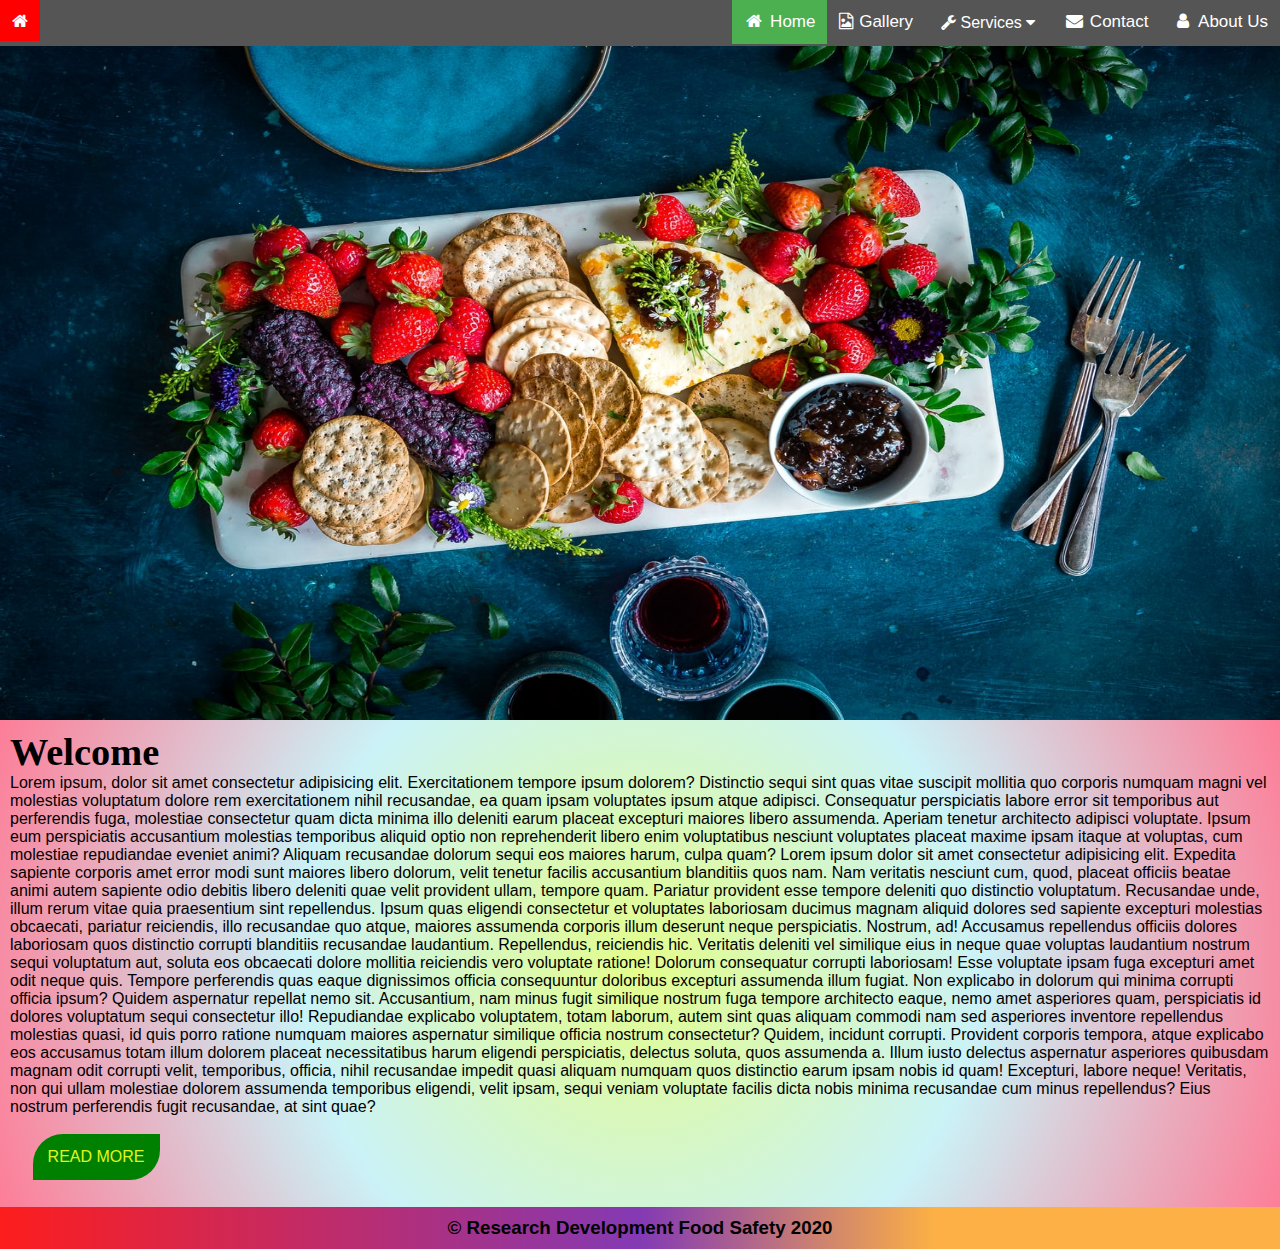
<file: index.html>
<!DOCTYPE html>
<html lang="en">

<head>
  <meta charset="UTF-8" />
  <meta name="viewport" content="width=device-width, initial-scale=1.0" />
  <title>Home</title>

  <link rel="stylesheet" href="https://cdnjs.cloudflare.com/ajax/libs/font-awesome/4.7.0/css/font-awesome.min.css">
  <link rel="stylesheet" href="main.css">

<body>

  <div class="navbar">
    <span style="float:left;"> <a href="index.html" class='fa fa-5x fa-home'></a>
    </span>
    <a href="about.html"><i class="fa fa-fw fa-user"></i> About Us</a>
    <a href="contact.html"><i class="fa fa-fw fa-envelope"></i> Contact</a>
    <div class="dropdown">
      <button class="dropbtn"><i class="fa  fa-wrench"></i> Services
        <i class="fa fa-caret-down"></i>
      </button>
      <div class="dropdown-content">
        <a href="serv1.html" target="_blank">Article Writing</a>
        <a href="serv2.html" target="_blank">Poster Making</a>
        <a href="serv3.html" target="_blank">Quiz Arena</a>
      </div>
    </div>
    <a href="gallery.html"><i class="fa fa-file-picture-o"></i> Gallery</a>
    <a class="active" href="index.html"><i class="fa fa-fw fa-home"></i> Home</a>
  </div>


  <div class="header">
    <!--        image container          -->
    
  </div>

  <div class="row">

    <div class="column2">
      <h2 style="font-family: cursive; font-size: 3vw;">Welcome</h2>
      Lorem ipsum, dolor sit amet consectetur adipisicing elit. Exercitationem tempore ipsum dolorem? Distinctio sequi
      sint quas vitae suscipit mollitia quo corporis numquam magni vel molestias voluptatum dolore rem exercitationem
      nihil recusandae, ea quam ipsam voluptates ipsum atque adipisci. Consequatur perspiciatis labore error sit
      temporibus aut perferendis fuga, molestiae consectetur quam dicta minima illo deleniti earum placeat excepturi
      maiores libero assumenda. Aperiam tenetur architecto adipisci voluptate. Ipsum eum perspiciatis accusantium
      molestias temporibus aliquid optio non reprehenderit libero enim voluptatibus nesciunt voluptates placeat maxime
      ipsam itaque at voluptas, cum molestiae repudiandae eveniet animi? Aliquam recusandae dolorum sequi eos maiores
      harum, culpa quam? Lorem ipsum dolor sit amet consectetur adipisicing elit. Expedita sapiente corporis amet error
      modi sunt maiores libero dolorum, velit tenetur facilis accusantium blanditiis quos nam. Nam veritatis nesciunt
      cum, quod, placeat officiis beatae animi autem sapiente odio debitis libero deleniti quae velit provident ullam,
      tempore quam. Pariatur provident esse tempore deleniti quo distinctio voluptatum. Recusandae unde, illum rerum
      vitae quia praesentium sint repellendus. Ipsum quas eligendi consectetur et voluptates laboriosam ducimus magnam
      aliquid dolores sed sapiente excepturi molestias obcaecati, pariatur reiciendis, illo recusandae quo atque,
      maiores assumenda corporis illum deserunt neque perspiciatis. Nostrum, ad! Accusamus repellendus officiis dolores
      laboriosam quos distinctio corrupti blanditiis recusandae laudantium. Repellendus, reiciendis hic. Veritatis
      deleniti vel similique eius in neque quae voluptas laudantium nostrum sequi voluptatum aut, soluta eos obcaecati
      dolore mollitia reiciendis vero voluptate ratione! Dolorum consequatur corrupti laboriosam! Esse voluptate ipsam
      fuga excepturi amet odit neque quis. Tempore perferendis quas eaque dignissimos officia consequuntur doloribus
      excepturi assumenda illum fugiat. Non explicabo in dolorum qui minima corrupti officia ipsum? Quidem aspernatur
      repellat nemo sit. Accusantium, nam minus fugit similique nostrum fuga tempore architecto eaque, nemo amet
      asperiores quam, perspiciatis id dolores voluptatum sequi consectetur illo! Repudiandae explicabo voluptatem,
      totam laborum, autem sint quas aliquam commodi nam sed asperiores inventore repellendus molestias quasi, id quis
      porro ratione numquam maiores aspernatur similique officia nostrum consectetur? Quidem, incidunt corrupti.
      Provident corporis tempora, atque explicabo eos accusamus totam illum dolorem placeat necessitatibus harum
      eligendi perspiciatis, delectus soluta, quos assumenda a. Illum iusto delectus aspernatur asperiores quibusdam
      magnam odit corrupti velit, temporibus, officia, nihil recusandae impedit quasi aliquam numquam quos distinctio
      earum ipsam nobis id quam! Excepturi, labore neque! Veritatis, non qui ullam molestiae dolorem assumenda
      temporibus eligendi, velit ipsam, sequi veniam voluptate facilis dicta nobis minima recusandae cum minus
      repellendus? Eius nostrum perferendis fugit recusandae, at sint quae?

      <p class="jump-link"> <a href="#"> Read More </a></p>

    </div>

  </div>

  <div class="row">
    <div class="footer">
      <h3>&copy; Research Development Food Safety 2020</h3>
    </div>
  </div>
</body>

</html>
</file>
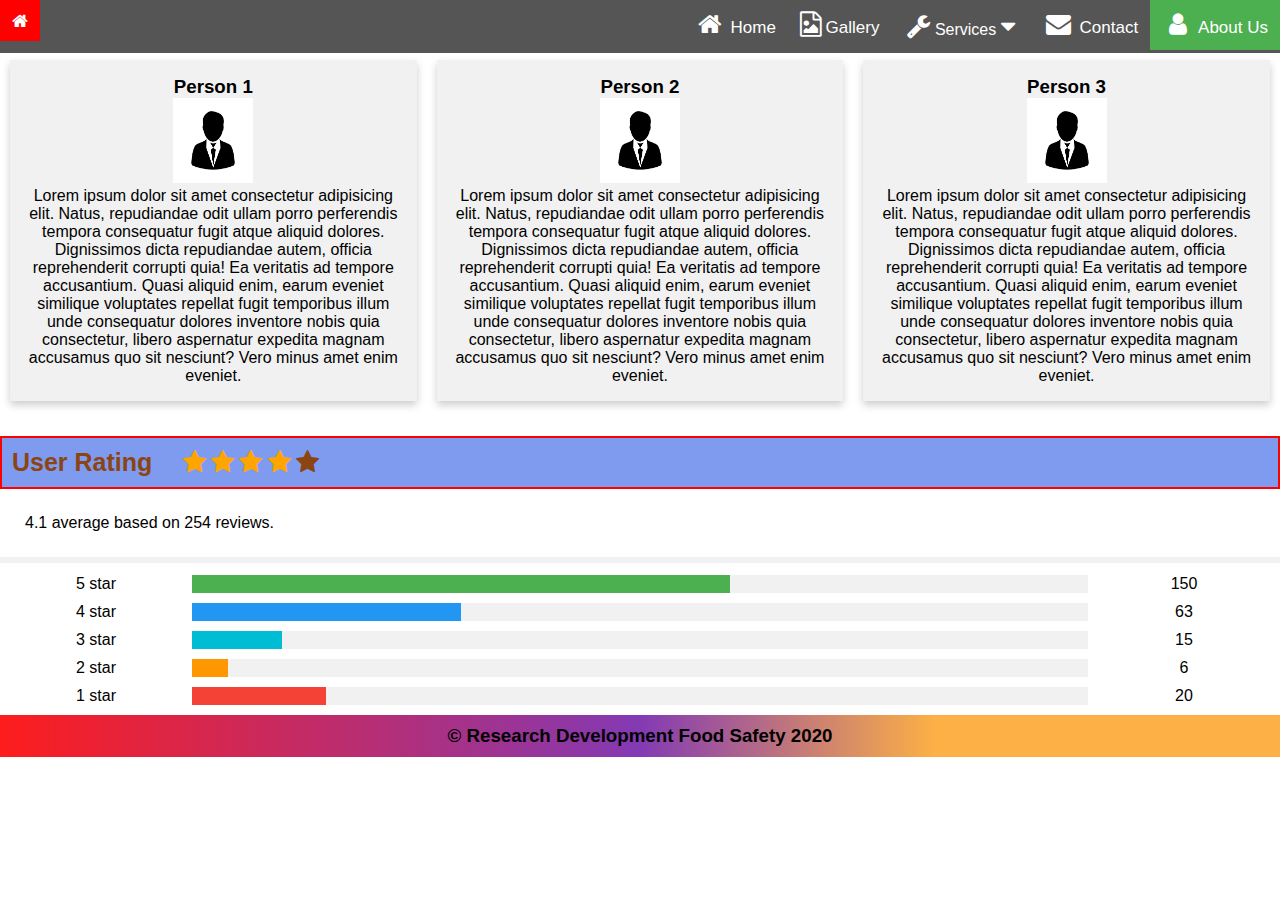
<file: about.html>
<!DOCTYPE html>
<html lang="en">

<head>
  <meta charset="UTF-8" />
  <meta name="viewport" content="width=device-width, initial-scale=1.0" />
  <title>About Us</title>
  <link rel="stylesheet" href="https://cdnjs.cloudflare.com/ajax/libs/font-awesome/4.7.0/css/font-awesome.min.css" />
  <link rel="stylesheet" href="aboutstyle.css">
</head>

<body>
  <div class="navbar">
    <span style="float: left">
      <a href="index.html" class="fa fa-5x fa-home"></a>
    </span>
    <a class="active" href="about.html"><i class="fa fa-fw fa-user"></i> About Us</a>
    <a href="contact.html"><i class="fa fa-fw fa-envelope"></i> Contact</a>
    <div class="dropdown">
      <button class="dropbtn">
        <i class="fa fa-wrench"></i> Services
        <i class="fa fa-caret-down"></i>
      </button>
      <div class="dropdown-content">
        <a href="serv1.html" target="_blank">Article Writing</a>
        <a href="serv2.html" target="_blank">Poster Making</a>
        <a href="serv3.html" target="_blank">Quiz Arena</a>
      </div>
    </div>

    <a href="gallery.html"><i class="fa fa-file-picture-o"></i> Gallery</a>
    <a href="index.html"><i class="fa fa-fw fa-home"></i> Home</a>
  </div>

  <div class="row">

    <div class="column">
      <div class="card">
        <h3>Person 1</h3>

        <img src="person.jpg" width="80px" height="85px" alt="person" />

        <p>
          Lorem ipsum dolor sit amet consectetur adipisicing elit. Natus,
          repudiandae odit ullam porro perferendis tempora consequatur fugit
          atque aliquid dolores. Dignissimos dicta repudiandae autem, officia
          reprehenderit corrupti quia! Ea veritatis ad tempore accusantium.
          Quasi aliquid enim, earum eveniet similique voluptates repellat
          fugit temporibus illum unde consequatur dolores inventore nobis quia
          consectetur, libero aspernatur expedita magnam accusamus quo sit
          nesciunt? Vero minus amet enim eveniet.
        </p>
      </div>
    </div>


    <div class="column">
      <div class="card">
        <h3>Person 2</h3>
        <img src="person.jpg" width="80px" height="85px" alt="person" />

        <p>
          Lorem ipsum dolor sit amet consectetur adipisicing elit. Natus,
          repudiandae odit ullam porro perferendis tempora consequatur fugit
          atque aliquid dolores. Dignissimos dicta repudiandae autem, officia
          reprehenderit corrupti quia! Ea veritatis ad tempore accusantium.
          Quasi aliquid enim, earum eveniet similique voluptates repellat
          fugit temporibus illum unde consequatur dolores inventore nobis quia
          consectetur, libero aspernatur expedita magnam accusamus quo sit
          nesciunt? Vero minus amet enim eveniet.
        </p>
      </div>
    </div>

    <div class="column">
      <div class="card">
        <h3>Person 3</h3>
        <img src="person.jpg" width="80px" height="85px" alt="person" />

        <p>
          Lorem ipsum dolor sit amet consectetur adipisicing elit. Natus,
          repudiandae odit ullam porro perferendis tempora consequatur fugit
          atque aliquid dolores. Dignissimos dicta repudiandae autem, officia
          reprehenderit corrupti quia! Ea veritatis ad tempore accusantium.
          Quasi aliquid enim, earum eveniet similique voluptates repellat
          fugit temporibus illum unde consequatur dolores inventore nobis quia
          consectetur, libero aspernatur expedita magnam accusamus quo sit
          nesciunt? Vero minus amet enim eveniet.
        </p>
      </div>
    </div>
  </div>
  <div class="row" id="rating" >
     <span class="heading" style="margin-top: 30px;">User Rating</span>
    <span class="fa fa-star checked"></span>
    <span class="fa fa-star checked"></span>
    <span class="fa fa-star checked"></span>
    <span class="fa fa-star checked"></span>
    <span class="fa fa-star"></span>

  </div>
  <p style="margin: 25px;">4.1 average based on 254 reviews.</p>
  <hr style="border:3px solid #f1f1f1">

  <div class="row" style="margin-top:2px;">
    <div class="side">
      <div style="text-align: center;">5 star</div>
    </div>
    <div class="middle">
      <div class="bar-container">
        <div class="bar-5"></div>
      </div>
    </div>
    <div class="side right">
      <div style="text-align: center;">150</div>
    </div>
    <div class="side">
      <div style="text-align: center;">4 star</div>
    </div>
    <div class="middle">
      <div class="bar-container">
        <div class="bar-4"></div>
      </div>
    </div>
    <div class="side right">
      <div style="text-align: center;">63</div>
    </div>
    <div class="side">
      <div style="text-align: center;">3 star</div>
    </div>
    <div class="middle">
      <div class="bar-container">
        <div class="bar-3"></div>
      </div>
    </div>
    <div class="side right">
      <div style="text-align: center;">15</div>
    </div>
    <div class="side">
      <div style="text-align: center;">2 star</div>
    </div>
    <div class="middle">
      <div class="bar-container">
        <div class="bar-2"></div>
      </div>
    </div>
    <div class="side right">
      <div style="text-align: center;">6</div>
    </div>
    <div class="side">
      <div style="text-align: center;">1 star</div>
    </div>
    <div class="middle">
      <div class="bar-container">
        <div class="bar-1"></div>
      </div>
    </div>
    <div class="side right">
      <div style="text-align: center;">20</div>
    </div>
  </div>
  <footer>
  <div class="footer">
    <h3>&copy; Research Development Food Safety 2020</h3>
  </div>
</footer>

</body>

</html>
</file>
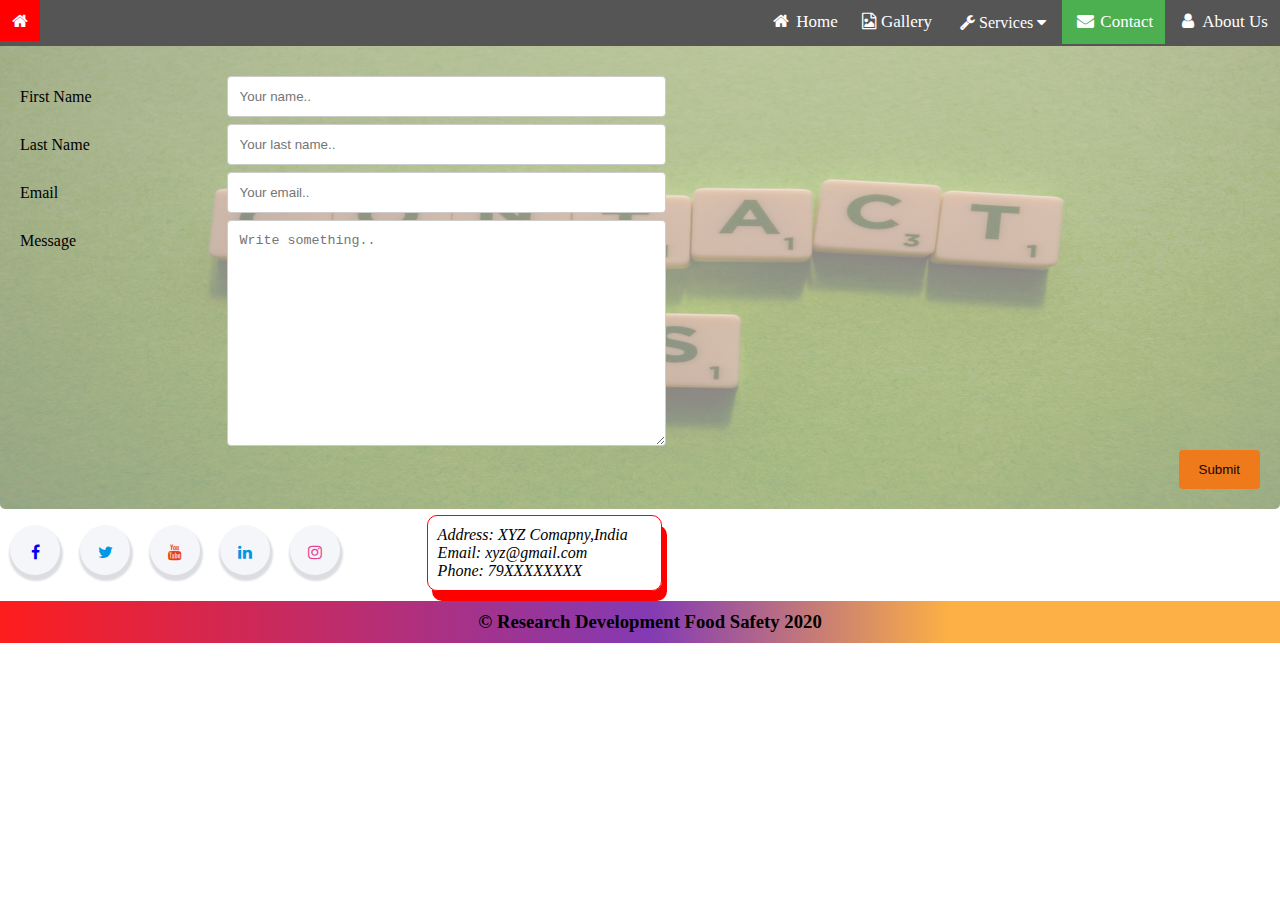
<file: contact.html>
<!DOCTYPE html>
<html lang="en">

<head>
  <meta charset="UTF-8">
  <meta name="viewport" content="width=device-width, initial-scale=1.0">
  <title>Contact</title>
  <link rel="stylesheet" href="https://cdnjs.cloudflare.com/ajax/libs/font-awesome/4.7.0/css/font-awesome.min.css">
  <link href="https://maxcdn.bootstrapcdn.com/font-awesome/4.6.3/css/font-awesome.min.css" rel="stylesheet"
    integrity="sha384-T8Gy5hrqNKT+hzMclPo118YTQO6cYprQmhrYwIiQ/3axmI1hQomh7Ud2hPOy8SP1" crossorigin="anonymous" />
  <link rel="stylesheet" href="contactstyle.css">
</head>

<body>
  <div class="navbar">
    <span style="float:left;"> <a href="index.html" class='fa fa-5x fa-home'></a>
    </span>
    <a href="about.html"><i class="fa fa-fw fa-user"></i> About Us</a>
    <a class="active" href="contact.html"><i class="fa fa-fw fa-envelope"></i> Contact</a>
    <div class="dropdown">
      <button class="dropbtn"><i class="fa  fa-wrench"></i> Services
        <i class="fa fa-caret-down"></i>
      </button>
      <div class="dropdown-content">
        <a href="serv1.html" target="_blank">Article Writing</a>
        <a href="serv2.html" target="_blank">Poster Making</a>
        <a href="serv3.html" target="_blank">Quiz Arena</a>
      </div>
    </div>
    <a href="gallery.html"><i class="fa fa-file-picture-o"></i> Gallery</a>
    <a href="index.html"><i class="fa fa-fw fa-home"></i> Home</a>

  </div>
  
  <div class="container">
    <form action="/action_page.php">
      <div class="row" style="margin-top: 50px;">
        <div class="col-25">
          <label for="fname">First Name</label>
        </div>
        <div class="col-75">
          <input type="text" id="fname" name="firstname" placeholder="Your name..">
        </div>
      </div>
      <div class="row">
        <div class="col-25">
          <label for="lname">Last Name</label>
        </div>
        <div class="col-75">
          <input type="text" id="lname" name="lastname" placeholder="Your last name..">
        </div>
      </div>
      <div class="row">
        <div class="col-25">
          <label for="email">Email</label>
        </div>
        <div class="col-75">
          <input type="email" id="email" name="email" placeholder="Your email..">
        </div>
      </div>
      <div class="row">
        <div class="col-25">
          <label for="subject">Message</label>
        </div>
        <div class="col-75">
          <textarea id="subject" name="subject" placeholder="Write something.." style="height:200px"></textarea>
        </div>
      </div>
      <div class="row">
        <input type="submit" value="Submit">
      </div>
    </form>
  </div>



  <div class="row">
    <div class="col-75">

      <div class="centerdiv">
        <a class="icon" href="https://www.facebook.com/" target="_blank">
          <i class="fa fa-facebook"></i>
        </a>
        <a class="icon" href="https://twitter.com/" target="_blank">
          <i class="fa fa-twitter"></i>
        </a>

        <a class="icon" href="https://www.youtube.com/" target="_blank">
          <i class="fa fa-youtube"></i>
        </a>
        <a class="icon" href="https://www.linkedin.com/" target="_blank">
          <i class="fa fa-linkedin"></i>
        </a>
        <a class="icon" href="https://www.instagram.com/" target="_blank">
          <i class="fa fa-instagram"></i>
        </a>

      </div>
    </div>
    <div class="col-25" id="demo"
      style=" border: 1px solid red; border-radius: 10px; padding: 10px; box-shadow: 5px 10px red ">
      <address>Address: XYZ Comapny,India</address>
      <address>Email: xyz@gmail.com</address>
      <address>Phone: 79XXXXXXXX</address>
    </div>
  </div>
  <footer>
  <div class="footer">
    <h3>&copy; Research Development Food Safety 2020</h3>
  </div>
 </footer>

</body>

</html>
</file>
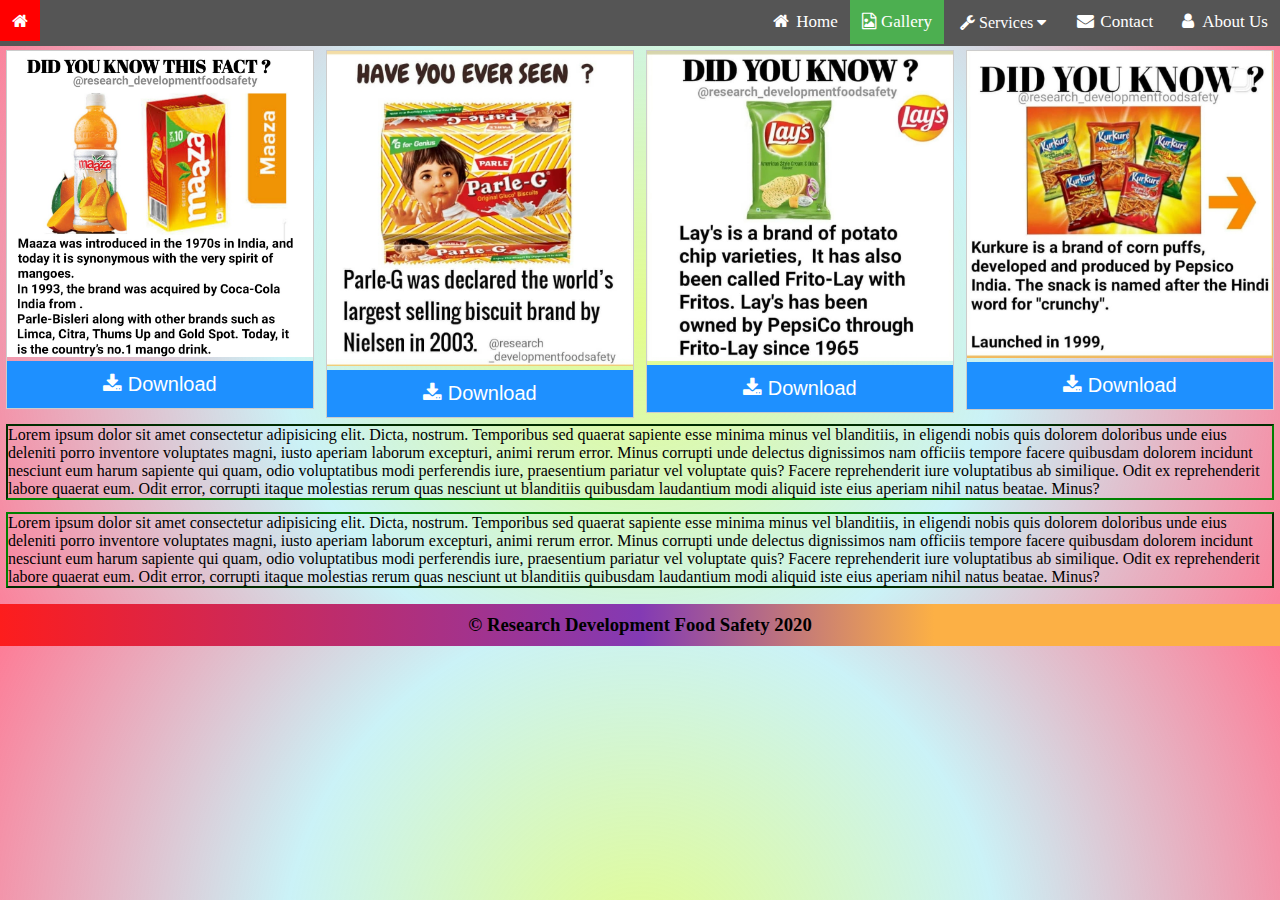
<file: gallery.html>
<!DOCTYPE html>
<html lang="en">

<head>
  <meta charset="UTF-8" />
  <meta name="viewport" content="width=device-width, initial-scale=1.0" />
  <title>Document</title>
  <link rel="stylesheet" href="https://cdnjs.cloudflare.com/ajax/libs/font-awesome/4.7.0/css/font-awesome.min.css" />
  <link rel="stylesheet" href="gallerystyle.css">
 
</head>

<body>
  <div class="navbar">
    <span style="float: left">
      <a href="index.html" class="fa fa-5x fa-home"></a>
    </span>
    <a href="about.html"><i class="fa fa-fw fa-user"></i> About Us</a>
    <a href="contact.html"><i class="fa fa-fw fa-envelope"></i> Contact</a>
    <div class="dropdown">
      <button class="dropbtn">
        <i class="fa fa-wrench"></i> Services
        <i class="fa fa-caret-down"></i>
      </button>
      <div class="dropdown-content">
        <a href="serv1.html" target="_blank">Article Writing</a>
        <a href="serv2.html" target="_blank">Poster Making</a>
        
        <a href="serv3.html" target="_blank">Quiz Arena</a>
      </div>
    </div>
    <a class="active" href="gallery.html"><i class="fa fa-file-picture-o"></i> Gallery</a>
    <a href="index.html"><i class="fa fa-fw fa-home"></i> Home</a>
  </div>
    

  <div class="demo">
  <div class="responsive">
    <div class="gallery">
      <a target="_blank" href="g1.jpeg">
        <img src="g1.jpeg" alt="g1" width="600px" height="400px" />


        <button class="btn" style="width: 100%">
          <i class="fa fa-download"></i> Download
        </button> </a>

    </div>
  </div>
  <div class="responsive">
    <div class="gallery">
      <a target="_blank" href="g2.jpeg" download>
        <img src="g2.jpeg" alt="g2" width="600px" height="400px" />
        <button class="btn" style="width: 100%">
          <i class="fa fa-download"></i> Download
        </button> </a>
    </div>
  </div>
  <div class="responsive">
    <div class="gallery">
      <a target="_blank" href="g3.jpeg">
        <img src="g3.jpeg" alt="g3" width="600" height="400" />
        <button class="btn" style="width: 100%">
          <i class="fa fa-download"></i> Download
        </button> </a>
    </div>
  </div>

  <div class="responsive">
    <div class="gallery">
      <a target="_blank" href="g4.jpeg">
        <img src="g4.jpeg" alt="g4" width="600" height="400" />
        <button class="btn" style="width: 100%">
          <i class="fa fa-download"></i> Download
        </button> </a>
    </div>
  </div>
  </div>

  <div class="clearfix"></div>

  <div style="padding: 6px">
    <p style="width:100%; border: 2px inset green;">
      Lorem ipsum dolor sit amet consectetur adipisicing elit. Dicta, nostrum. Temporibus sed quaerat sapiente esse
      minima minus vel blanditiis, in eligendi nobis quis dolorem doloribus unde eius deleniti porro inventore
      voluptates magni, iusto aperiam laborum excepturi, animi rerum error. Minus corrupti unde delectus dignissimos nam
      officiis tempore facere quibusdam dolorem incidunt nesciunt eum harum sapiente qui quam, odio voluptatibus modi
      perferendis iure, praesentium pariatur vel voluptate quis? Facere reprehenderit iure voluptatibus ab similique.
      Odit ex reprehenderit labore quaerat eum. Odit error, corrupti itaque molestias rerum quas nesciunt ut blanditiis
      quibusdam laudantium modi aliquid iste eius aperiam nihil natus beatae. Minus?
    </p>
    
  </div>
  <div style="padding: 6px">
    <p style="width:100%; border: 2px outset green;">
      Lorem ipsum dolor sit amet consectetur adipisicing elit. Dicta, nostrum. Temporibus sed quaerat sapiente esse
      minima minus vel blanditiis, in eligendi nobis quis dolorem doloribus unde eius deleniti porro inventore
      voluptates magni, iusto aperiam laborum excepturi, animi rerum error. Minus corrupti unde delectus dignissimos nam
      officiis tempore facere quibusdam dolorem incidunt nesciunt eum harum sapiente qui quam, odio voluptatibus modi
      perferendis iure, praesentium pariatur vel voluptate quis? Facere reprehenderit iure voluptatibus ab similique.
      Odit ex reprehenderit labore quaerat eum. Odit error, corrupti itaque molestias rerum quas nesciunt ut blanditiis
      quibusdam laudantium modi aliquid iste eius aperiam nihil natus beatae. Minus?
    </p>
    
  </div>
  <footer>
    <div class="footer">
      <h3>&copy; Research Development Food Safety 2020</h3>
    </div>
  </footer>

</body>

</html>
</file>
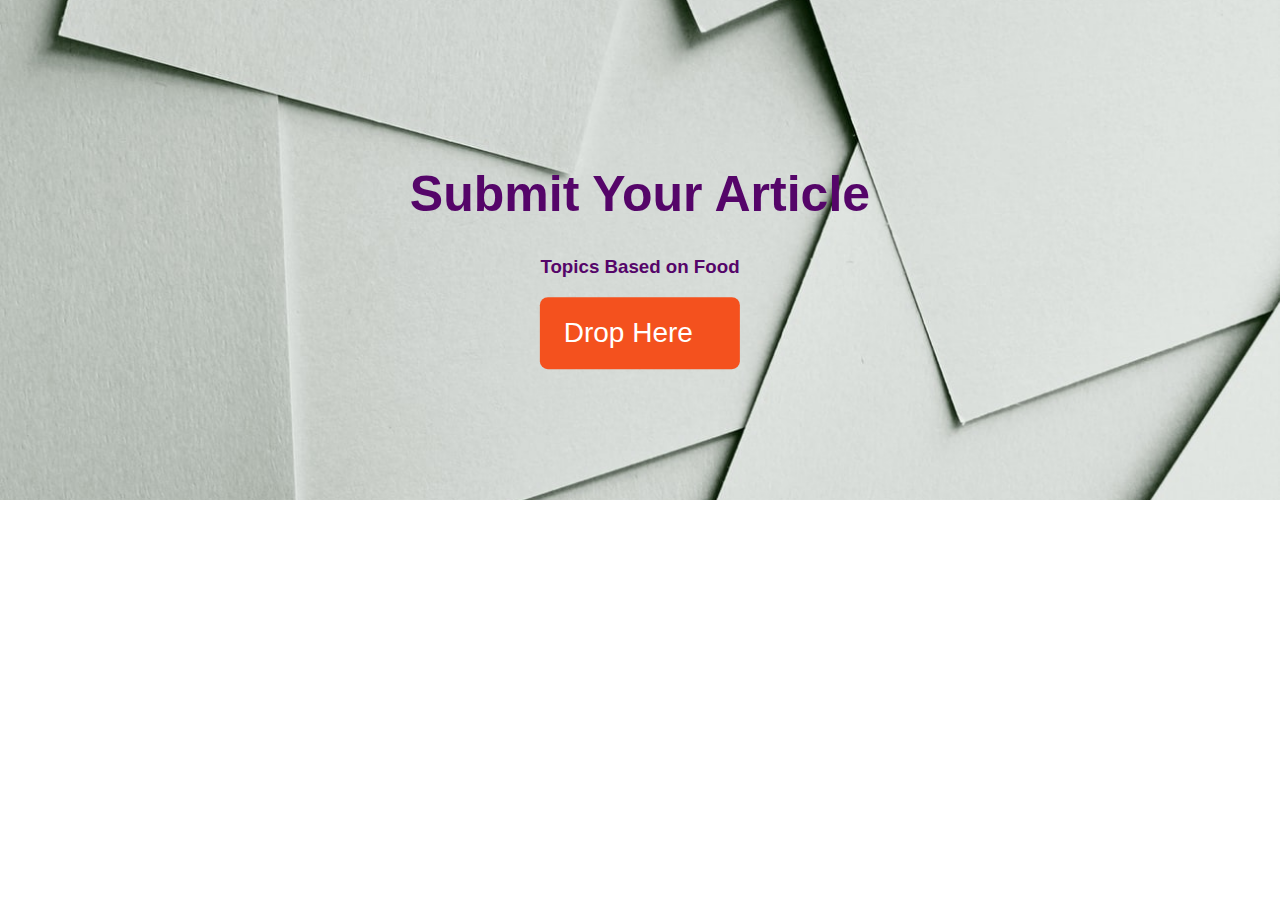
<file: serv1.html>
<!DOCTYPE html>
<html lang="en">
  <head>
    <meta charset="UTF-8" />
    <meta name="viewport" content="width=device-width, initial-scale=1.0" />
    <title>Article</title>
    <style>
      body {
        margin: 0;
        font-family: Arial, Helvetica, sans-serif;
      }

      .himage {
        background-image: url("arti.jpg");
        background-color: #cccccc;
        height: 500px;
        background-position: center;
        background-repeat: no-repeat;
        background-size: cover;
        position: relative;
      }

      .htext {
        text-align: center;
        position: absolute;
        top: 50%;
        left: 50%;
        transform: translate(-50%, -50%);
        color: rgb(85, 5, 105);
      }
      button {
        border-radius: 8px;
        background-color: #f4511e;
        border: none;
        color: #ffffff;
        text-align: center;
        font-size: 28px;
        padding: 20px;
        width: 200px;
        transition: all 0.5s;
        cursor: pointer;
      }
      .button span {
  cursor: pointer;
  display: inline-block;
  position: relative;
  transition: 0.5s;
}

.bu span:after {
  content: '\00bb';
 
  opacity: 0;
  top: 0;
  right: -20px;
  transition: 0.5s;
}

.bu:hover span {
  padding-right: 25px;
}

.bu:hover span:after {
  opacity: 1;
  right: 0;
}

    </style>
  </head>
  <body>
    <div class="himage">
      <div class="htext">
        <h1 style="font-size: 50px">Submit Your Article</h1>
        <h3>Topics Based on Food</h3>
        <button class="bu"><span>Drop Here </span></button>
      </div>
    </div>
  </body>
</html>
</file>
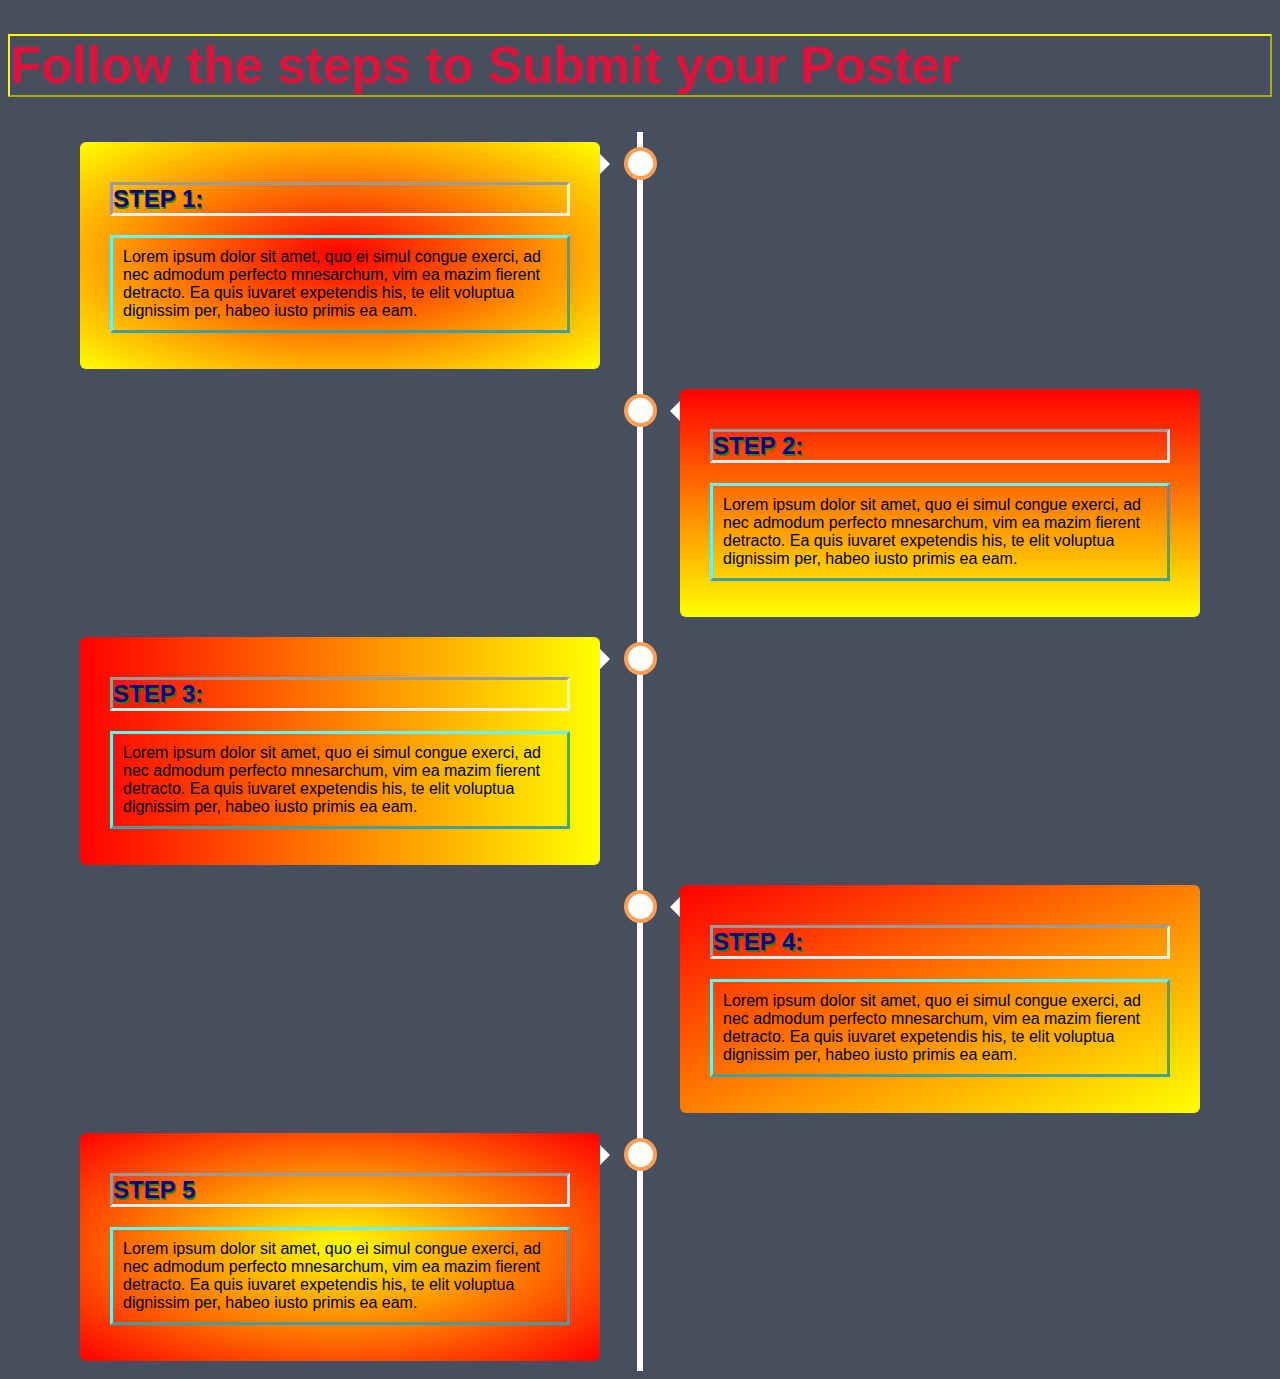
<file: serv2.html>
<!DOCTYPE html>
<html lang="en">
  <head>
    <meta charset="UTF-8" />
    <meta name="viewport" content="width=device-width, initial-scale=1.0" />
    <title>Poster Making</title>
    <style>
      * {
        box-sizing: border-box;
      }

      body {
        background-color: #474e5d;
        font-family: Helvetica, sans-serif;
      }

      .timeline {
        position: relative;
        max-width: 1200px;
        margin: 0 auto;
      }

      .timeline::after {
        content: "";
        position: absolute;
        width: 6px;
        background-color: white;
        top: 0;
        bottom: 0;
        left: 50%;
        margin-left: -3px;
      }

      .container {
        padding: 10px 40px;
        position: relative;
        background-color: inherit;
        width: 50%;
      }

      .container::after {
        content: "";
        position: absolute;
        width: 25px;
        height: 25px;
        right: -17px;
        background-color: white;
        border: 4px solid #ff9f55;
        top: 15px;
        border-radius: 50%;
        z-index: 1;
      }

      .left {
        left: 0;
      }

      .right {
        left: 50%;
      }

      .left::before {
        content: " ";
        height: 0;
        position: absolute;
        top: 22px;
        width: 0;
        z-index: 1;
        right: 30px;
        border: medium solid white;
        border-width: 10px 0 10px 10px;
        border-color: transparent transparent transparent white;
      }

      .right::before {
        content: " ";
        height: 0;
        position: absolute;
        top: 22px;
        width: 0;
        z-index: 1;
        left: 30px;
        border: medium solid white;
        border-width: 10px 10px 10px 0;
        border-color: transparent white transparent transparent;
      }

      .right::after {
        left: -16px;
      }

      .content {
        padding: 20px 30px;
        background-color: rgb(183, 240, 119);
        position: relative;
        border-radius: 6px;
      }
      h2 {
        color: darkblue;
        text-shadow: 1px 2px rgb(51, 128, 0);
        border-style: inset;
      }
      p {
        border-style: outset;
        border-color: rgb(102, 243, 243);
        padding: 10px;
      }

      @media screen and (max-width: 600px) {
        .timeline::after {
          left: 31px;
        }

        .container {
          width: 100%;
          padding-left: 70px;
          padding-right: 25px;
        }

        .container::before {
          left: 60px;
          border: medium solid white;
          border-width: 10px 10px 10px 0;
          border-color: transparent white transparent transparent;
        }

        .left::after,
        .right::after {
          left: 15px;
        }

        .right {
          left: 0%;
        }
      }
    </style>
  </head>
  <body>
    <div style="font-size: 2vw">
      <h1 style="border: 2px outset yellow; color: crimson">
        Follow the steps to Submit your Poster
      </h1>
    </div>
    <div class="timeline">
      <div class="container left">
        <div
          class="content"
          style="background-image: radial-gradient(red, yellow)"
        >
          <h2>STEP 1:</h2>
          <p>
            Lorem ipsum dolor sit amet, quo ei simul congue exerci, ad nec
            admodum perfecto mnesarchum, vim ea mazim fierent detracto. Ea quis
            iuvaret expetendis his, te elit voluptua dignissim per, habeo iusto
            primis ea eam.
          </p>
        </div>
      </div>
      <div class="container right">
        <div
          class="content"
          style="background-image: linear-gradient(red, yellow)"
        >
          <h2>STEP 2:</h2>
          <p>
            Lorem ipsum dolor sit amet, quo ei simul congue exerci, ad nec
            admodum perfecto mnesarchum, vim ea mazim fierent detracto. Ea quis
            iuvaret expetendis his, te elit voluptua dignissim per, habeo iusto
            primis ea eam.
          </p>
        </div>
      </div>
      <div class="container left">
        <div
          class="content"
          style="background-image: linear-gradient(to right, red, yellow)"
        >
          <h2>STEP 3:</h2>
          <p>
            Lorem ipsum dolor sit amet, quo ei simul congue exerci, ad nec
            admodum perfecto mnesarchum, vim ea mazim fierent detracto. Ea quis
            iuvaret expetendis his, te elit voluptua dignissim per, habeo iusto
            primis ea eam.
          </p>
        </div>
      </div>
      <div class="container right">
        <div
          class="content"
          style="
            background-image: linear-gradient(to bottom right, red, yellow);
          "
        >
          <h2>STEP 4:</h2>
          <p>
            Lorem ipsum dolor sit amet, quo ei simul congue exerci, ad nec
            admodum perfecto mnesarchum, vim ea mazim fierent detracto. Ea quis
            iuvaret expetendis his, te elit voluptua dignissim per, habeo iusto
            primis ea eam.
          </p>
        </div>
      </div>
      <div class="container left">
        <div
          class="content"
          style="background-image: radial-gradient(yellow, red)"
        >
          <h2>STEP 5</h2>
          <p>
            Lorem ipsum dolor sit amet, quo ei simul congue exerci, ad nec
            admodum perfecto mnesarchum, vim ea mazim fierent detracto. Ea quis
            iuvaret expetendis his, te elit voluptua dignissim per, habeo iusto
            primis ea eam.
          </p>
        </div>
      </div>
    </div>
  </body>
</html>
</file>
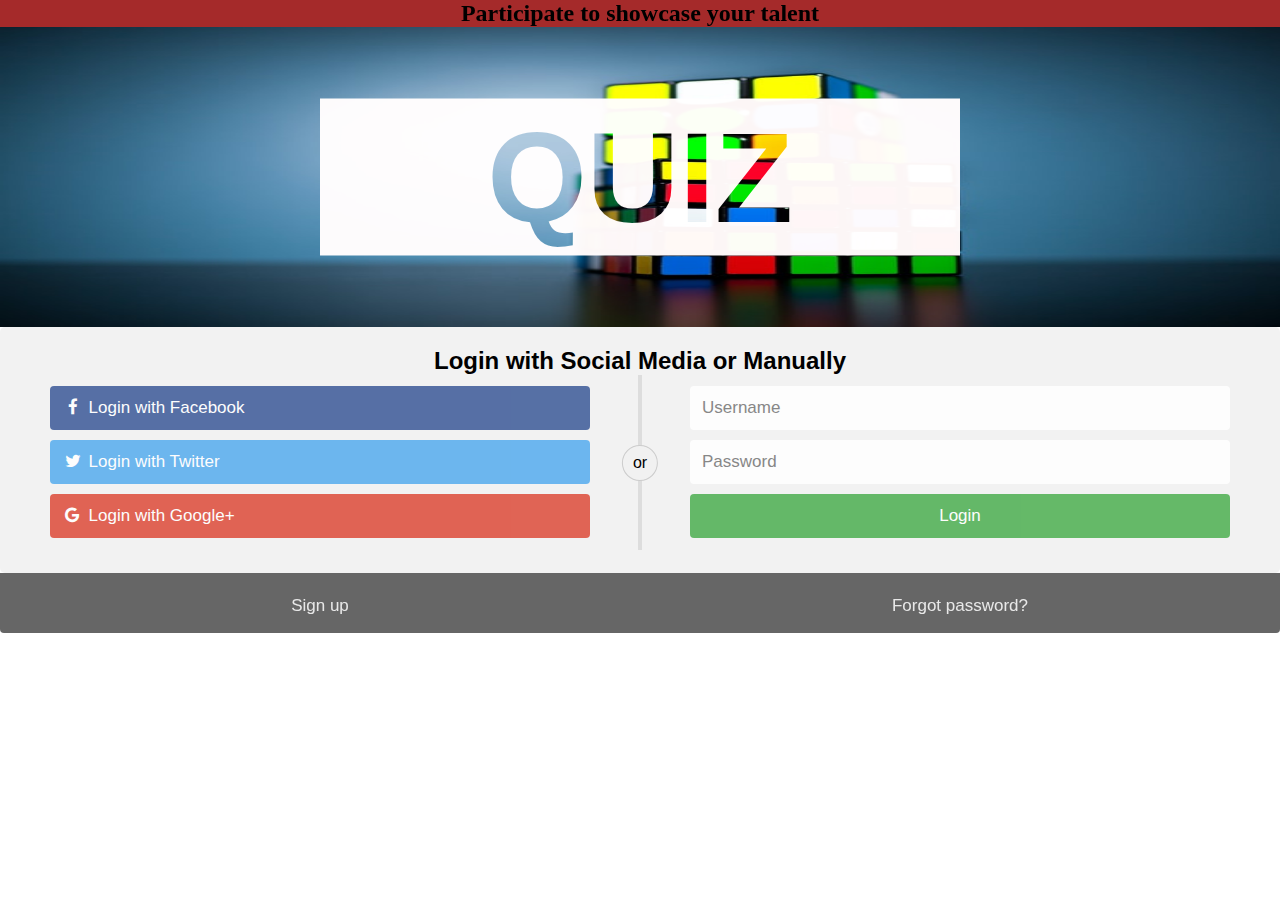
<file: serv3.html>
<!DOCTYPE html>
<html lang="en">

<head>
  <meta charset="UTF-8">
  <meta name="viewport" content="width=device-width, initial-scale=1.0">
  <title>Quiz Arena</title>
  <link rel="stylesheet" href="https://cdnjs.cloudflare.com/ajax/libs/font-awesome/4.7.0/css/font-awesome.min.css">
  <style>
    body {
      font-family: Arial, Helvetica, sans-serif;
    }

    * {
      margin: 0;
      padding: 0;
      box-sizing: border-box;
    }

    .image-container {
      background-image: url("quiz.jpg");
      background-size: 100% 100%;
      position: relative;
      height: 300px;
    }

    .text {
      background-color: rgb(252, 246, 246);
      color: black;
      font-size: 10vw;
      font-weight: bold;
      margin: 0 auto;
      padding: 5px;
      width: 50%;
      text-align: center;
      position: absolute;
      top: 50%;
      left: 50%;
      transform: translate(-50%, -50%);
      mix-blend-mode: screen;
    }

    .container {
      position: relative;
      border-radius: 5px;
      background-color: #f2f2f2;
      padding: 20px 0 30px 0;
    }

    input,
    .btn {
      width: 100%;
      padding: 12px;
      border: none;
      border-radius: 4px;
      margin: 5px 0;
      opacity: 0.85;
      display: inline-block;
      font-size: 17px;
      line-height: 20px;
      text-decoration: none;
    }

    input:hover,
    .btn:hover {
      opacity: 1;
    }

    .fb {
      background-color: #3B5998;
      color: white;
    }

    .twitter {
      background-color: #55ACEE;
      color: white;
    }

    .google {
      background-color: #dd4b39;
      color: white;
    }


    input[type=submit] {
      background-color: #4CAF50;
      color: white;
      cursor: pointer;
    }

    input[type=submit]:hover {
      background-color: #45a049;
    }

    .col {
      float: left;
      width: 50%;
      margin: auto;
      padding: 0 50px;
      margin-top: 6px;
    }


    .row:after {
      content: "";
      display: table;
      clear: both;
    }


    .vl {
      position: absolute;
      left: 50%;
      transform: translate(-50%);
      border: 2px solid #ddd;
      height: 175px;
    }


    .vl-innertext {
      position: absolute;
      top: 50%;
      transform: translate(-50%, -50%);
      background-color: #f1f1f1;
      border: 1px solid #ccc;
      border-radius: 50%;
      padding: 8px 10px;
    }


    .hide-md-lg {
      display: none;
    }


    .bottom-container {
      text-align: center;
      background-color: #666;
      border-radius: 0px 0px 4px 4px;
    }


    @media screen and (max-width: 600px) {
      .col {
        width: 100%;
        margin-top: 0;
      }

      .vl {
        display: none;
      }

      .hide-md-lg {
        display: block;
        text-align: center;
      }
    }
  </style>
</head>

<body>

  <h2 style="font-family: cursive; background-color: brown; text-align: center; width: 100%;">Participate to showcase
    your talent</h2>

  <div class="image-container">
    <div class="text">QUIZ</div>
  </div>


  <div class="container">
    <form action="/action_page.php">
      <div class="row">
        <h2 style="text-align:center">Login with Social Media or Manually</h2>
        <div class="vl">
          <span class="vl-innertext">or</span>
        </div>

        <div class="col">
          <a href="#" class="fb btn">
            <i class="fa fa-facebook fa-fw"></i> Login with Facebook
          </a>
          <a href="#" class="twitter btn">
            <i class="fa fa-twitter fa-fw"></i> Login with Twitter
          </a>
          <a href="#" class="google btn"><i class="fa fa-google fa-fw">
            </i> Login with Google+
          </a>
        </div>

        <div class="col">
          <div class="hide-md-lg">
            <p>Or sign in manually:</p>
          </div>

          <input type="text" name="username" placeholder="Username" required>
          <input type="password" name="password" placeholder="Password" required>
          <input type="submit" value="Login">
        </div>

      </div>
    </form>
  </div>

  <div class="bottom-container">
    <div class="row">
      <div class="col">
        <a href="#" style="color:white" class="btn">Sign up</a>
      </div>
      <div class="col">
        <a href="#" style="color:white" class="btn">Forgot password?</a>
      </div>
    </div>
  </div>
</body>

</html>
</file>
<file: main.css>
* {
  box-sizing: border-box;
  margin: 0px;
  border: 0px;
}

body {
  font-family: Arial, Helvetica, sans-serif;
}

.navbar {
  width: 100%;
  background-color: #555;
  overflow: auto;
  position: fixed;
}

.navbar a {
  float: right;
  padding: 12px;
  color: white;
  text-decoration: none;
  font-size: 17px;
}

.dropdown {
  float: right;
  overflow: hidden;
}

.dropdown .dropbtn {
  font-size: 16px;
  border: none;
  outline: none;
  color: white;
  padding: 14px 16px;
  background-color: inherit;
  font-family: inherit;
  margin: 0;
}

.navbar a:hover,
.dropdown:hover .dropbtn {
  background-color: red;
}

.dropdown-content {
  display: none;
  position: inherit;
  background-color: #f9f9f9;
  min-width: 160px;
  box-shadow: 0px 8px 16px 0px rgba(0, 0, 0, 0.2);
  z-index: 1;
}

.dropdown-content a {
  float: none;
  color: black;
  padding: 12px 16px;
  text-decoration: none;
  display: block;
  text-align: left;
}

.dropdown-content a:hover {
  background-color: #ddd;
}

.dropdown:hover .dropdown-content {
  display: block;
}

.active {
  background-color: #4caf50;
}

@media screen and (max-width: 600px) {
  .navbar a,
  .dropdown {
    float: none;
    display: block;
  }

  .navbar {
    top: 0px;
  }
}

.header {
  background-color: #f1f1f1;
  background-image: url(quote3.jpg);
  background-repeat: no-repeat;
  background-size: 100% 100%;
  padding: 30px;
  text-align: center;
  height: 80vh;
}

.column2 {
  float: left;
  font-size: 100%;
  width: 100%;
  padding: 10px;
  background: rgb(209, 251, 63);
  background: radial-gradient(
    circle,
    rgba(209, 251, 63, 0.6) 0%,
    rgba(209, 251, 63, 0.6) 0%,
    rgba(82, 212, 228, 0.3) 50%,
    rgba(252, 70, 107, 0.7) 100%
  );
}

.row:after {
  content: "";
  display: table;
  clear: both;
}

.footer {
  width: 100%;
  background: rgb(253, 29, 29);
  background: linear-gradient(
    90deg,
    rgba(253, 29, 29, 1) 0%,
    rgba(131, 58, 180, 1) 50%,
    rgba(252, 176, 69, 1) 73%
  );
  padding: 10px;
  text-align: center;
}

@media (max-width: 600px) {
  .header {
    margin-top: 220px;
  }

  .column2 {
    width: 100%;
    font-size: 50%;
  }
}

.jump-link {
  position: relative;
  margin: 1% 1%;
}

.jump-link a {
  text-align: center;
  display: inline-block;
  color: #e1f71b;
  margin: 5px 4px 5px 10px;
  padding: 9px 10px 9px 10px;
  border: 5px dotted green;
  border-bottom-right-radius: 30px;
  border-top-left-radius: 30px;
  font: 100% "Oswald", Sans-Serif;
  text-decoration: none;
  text-transform: uppercase;
  background-color: green;
}

.jump-link a:hover {
  border: 5px dotted #000000;
  color: yellow;
  background-color: indigo;
}
</file>
<file: aboutstyle.css>
* {
    margin: 0px;
    border: 0px;
    box-sizing: border-box;
  }
.navbar {
  width: 100%;
  background-color: #555;
  overflow: auto;
  position: fixed;
}

.navbar a {
  float: right;
  padding: 12px;
  color: white;
  text-decoration: none;
  font-size: 17px;
}
.dropdown {
  float: right;
  overflow: hidden;
}

.dropdown .dropbtn {
  font-size: 16px;
  border: none;
  outline: none;
  color: white;
  padding: 14px 16px;
  background-color: inherit;
  font-family: inherit;
  margin: 0;
}

.navbar a:hover,
.dropdown:hover .dropbtn {
  background-color: red;
}

.dropdown-content {
  display: none;
  position: inherit;
  background-color: #f9f9f9;
  min-width: 160px;
  box-shadow: 0px 8px 16px 0px rgba(0, 0, 0, 0.2);
  z-index: 1;
}

.dropdown-content a {
  float: none;
  color: black;
  padding: 12px 16px;
  text-decoration: none;
  display: block;
  text-align: left;
}

.dropdown-content a:hover {
  background-color: #ddd;
}

.dropdown:hover .dropdown-content {
  display: block;
}

.active {
  background-color: #4caf50;
}

@media screen and (max-width: 600px) {
  .navbar a,
  .dropdown {
    float: none;
    display: block;
  }
  .navbar {
    top:0px;
  }
}

body {
  font-family: Arial, Helvetica, sans-serif;
}

.column {
  float: left;
  width: 33.33%;
  padding: 10px 10px;
}

.row:after {
  content: "";
  display: table;
  clear: both;
}

@media screen and (max-width: 600px) {
  .column {
    width: 100%;
    display: block;
    margin-bottom: 1px;
   /* margin-top: 200px;   */
  }
  .row{
    margin-top: 200px;
  }
 
}

.card {
  box-shadow: 0 4px 8px 0 rgba(0, 0, 0, 0.2);
  padding: 16px;
  text-align: center;
  background-color: #f1f1f1;
  margin-top: 50px;
}
.heading {
  font-size: 25px;
  margin-right: 25px;
}
#rating {
    width: 100%;
        border: 2px solid red;
        background-color: rgb(126, 155, 240);
        color: saddlebrown;
        padding: 10px;
        font-weight: bold;
        font-size: 1.5vw;
        margin-top: 25px;
}

.fa {
  font-size: 25px;
}

.checked {
  color: orange;
}

.side {
  float: left;
  width: 15%;
  margin-top: 10px;
}

.middle {
  margin-top: 10px;
  float: left;
  width: 70%;
}

.right {
  text-align: right;
}

.bar-container {
  width: 100%;
  background-color: #f1f1f1;
  text-align: center;
  color: white;
}

.bar-5 {
  width: 60%;
  height: 18px;
  background-color: #4caf50;
}
.bar-4 {
  width: 30%;
  height: 18px;
  background-color: #2196f3;
}
.bar-3 {
  width: 10%;
  height: 18px;
  background-color: #00bcd4;
}
.bar-2 {
  width: 4%;
  height: 18px;
  background-color: #ff9800;
}
.bar-1 {
  width: 15%;
  height: 18px;
  background-color: #f44336;
}

@media (max-width: 600px) {
  .side,
  .middle {
    width: 100%;
  }
  .right {
    display: none;
  }
}
.footer {
  margin-top: 10px;
  width: 100%;
  background: rgb(253, 29, 29);
  background: linear-gradient(
    90deg,
    rgba(253, 29, 29, 1) 0%,
    rgba(131, 58, 180, 1) 50%,
    rgba(252, 176, 69, 1) 73%
  );
  padding: 10px;
  text-align: center;
}
</file>
<file: contactstyle.css>
* {
  margin: 0;
  padding: 0;
}
.navbar {
  width: 100%;
  background-color: #555;
  overflow: auto;
  position: fixed;
}

.navbar a {
  float: right;
  padding: 12px;
  color: white;
  text-decoration: none;
  font-size: 17px;
}
.dropdown {
  float: right;
  overflow: hidden;
}

.dropdown .dropbtn {
  font-size: 16px;
  border: none;
  outline: none;
  color: white;
  padding: 14px 16px;
  background-color: inherit;
  font-family: inherit;
  margin: 0;
}

.navbar a:hover,
.dropdown:hover .dropbtn {
  background-color: red;
}

.dropdown-content {
  display: none;
  position: inherit;
  background-color: #f9f9f9;
  min-width: 160px;
  box-shadow: 0px 8px 16px 0px rgba(0, 0, 0, 0.2);
  z-index: 1;
}

.dropdown-content a {
  float: none;
  color: black;
  padding: 12px 16px;
  text-decoration: none;
  display: block;
  text-align: left;
}

.dropdown-content a:hover {
  background-color: #ddd;
}

.dropdown:hover .dropdown-content {
  display: block;
}

.active {
  background-color: #4caf50;
}

@media screen and (max-width: 600px) {
  .navbar a,
  .dropdown {
    float: none;
    display: block;
  }

 
}

.centerdiv {
  height: auto;
  display: flex;
  justify-content: left;
  align-items: left;
}
.icon {
  height: 50px;
  width: 50px;
  background-color: #f5f6fa;
  border-radius: 25px;
  line-height: 55px;
  box-shadow: 1px 4px 2px 2px #dcdde1;
  text-align: center;
  margin: 10px;
}
a i {
  transition: all 0.3s linear;
}
a:hover i {
  transform: scale(2.5);
}
.fa-instagram {
  color: #e84393;
}
.fa-youtube {
  color: #e84118;
}
.fa-linkedin {
  color: #0097e6;
}
.fa-twitter {
  color: #0097e6;
}

input[type="text"],
input[type="email"],
textarea {
  width: 100%;
  padding: 12px;
  border: 1px solid #ccc;
  border-radius: 4px;
  resize: vertical;
}

label {
  padding: 12px 12px 12px 0;
  display: inline-block;
}

input[type="submit"] {
  background-color: #ee7a1b;
  color: rgb(29, 4, 4);
  padding: 12px 20px;
  border: none;
  border-radius: 4px;
  cursor: pointer;
  float: right;
}

input[type="submit"]:hover {
  background-color: #a0456f;
}

.container {
  border-radius: 5px;
  background-image: linear-gradient(
      rgba(238, 221, 221, 0.6),
      rgba(235, 221, 221, 0.6)
    ),
    url(cont.jpg);
  background-size: 100% 100%;
  background-position: center;
  padding: 20px; 
  
}

.col-25 {
  float: left;
  width: 16.66%;
  margin-top: 6px;
}

.col-75 {
  float: left;
  width: 33.33%;
  margin-top: 6px;
}

.row:after {
  content: "";
  display: table;
  clear: both;
}

@media screen and (max-width: 600px) {
  .col-25,
  .col-75,
  input[type="submit"] {
    width: 100%;
    margin-top: 0px;
  }
  div.container {
    margin-top: 200px;
  }
 .navbar{
  top: 0px;
 }
 
  
}
.footer {
  margin-top: 10px;
  width: 100%;
  background: rgb(253, 29, 29);
  background: linear-gradient(
    90deg,
    rgba(253, 29, 29, 1) 0%,
    rgba(131, 58, 180, 1) 50%,
    rgba(252, 176, 69, 1) 73%
  );
  padding: 10px;
  text-align: center;
}
</file>
<file: gallerystyle.css>
* {
  box-sizing: border-box;
  margin: 0px;
  border: 0px;
}
body {
  background: rgb(209, 251, 63);
  background: radial-gradient(
    circle,
    rgba(209, 251, 63, 0.6) 0%,
    rgba(209, 251, 63, 0.6) 0%,
    rgba(82, 212, 228, 0.3) 50%,
    rgba(252, 70, 107, 0.7) 100%
  );
}
div.gallery {
  border: 1px solid #ccc;
}

div.gallery:hover {
  border: 1px solid #777;
}

div.gallery img {
  width: 100%;
  height: auto;
}

div.desc {
  padding: 15px;
  text-align: center;
}

.responsive {
  padding: 0 6px;
  float: left;
  width: 24.99999%;
  margin-top: 50px;
}

@media only screen and (max-width: 600px) {
  .responsive {
    width: 49.99999%;
    margin: 6px 0;
  }
}

@media only screen and (max-width: 600px) {
  .responsive {
    width: 100%;
  }
}

.clearfix:after {
  content: "";
  display: table;
  clear: both;
}

.navbar {
  width: 100%;
  background-color: #555;
  overflow: auto;
  position: fixed;
}

.navbar a {
  float: right;
  padding: 12px;
  color: white;
  text-decoration: none;
  font-size: 17px;
}

.dropdown {
  float: right;
  overflow: hidden;
}

.dropdown .dropbtn {
  font-size: 16px;
  border: none;
  outline: none;
  color: white;
  padding: 14px 16px;
  background-color: inherit;
  font-family: inherit;
  margin: 0;
}

.navbar a:hover,
.dropdown:hover .dropbtn {
  background-color: red;
}

.dropdown-content {
  display: none;
  position: inherit;
  background-color: #f9f9f9;
  min-width: 160px;
  box-shadow: 0px 8px 16px 0px rgba(0, 0, 0, 0.2);
  z-index: 1;
}

.dropdown-content a {
  float: none;
  color: black;
  padding: 12px 16px;
  text-decoration: none;
  display: block;
  text-align: left;
}

.dropdown-content a:hover {
  background-color: #ddd;
}

.dropdown:hover .dropdown-content {
  display: block;
}

.active {
  background-color: #4caf50;
}

@media screen and (max-width: 600px) {
  .navbar a,
  .dropdown {
    float: none;
    display: block;
  }
  .navbar {
    top: 0px;
  }
  .demo {
    margin-top: 220px;
  }
}

.btn {
  background-color: DodgerBlue;
  border: none;
  color: white;
  padding: 12px 30px;
  cursor: pointer;
  font-size: 20px;
}

.btn:hover {
  background-color: RoyalBlue;
}
.footer {
  margin-top: 10px;
  width: 100%;
  background: rgb(253, 29, 29);
  background: linear-gradient(
    90deg,
    rgba(253, 29, 29, 1) 0%,
    rgba(131, 58, 180, 1) 50%,
    rgba(252, 176, 69, 1) 73%
  );
  padding: 10px;
  text-align: center;
}
</file>
